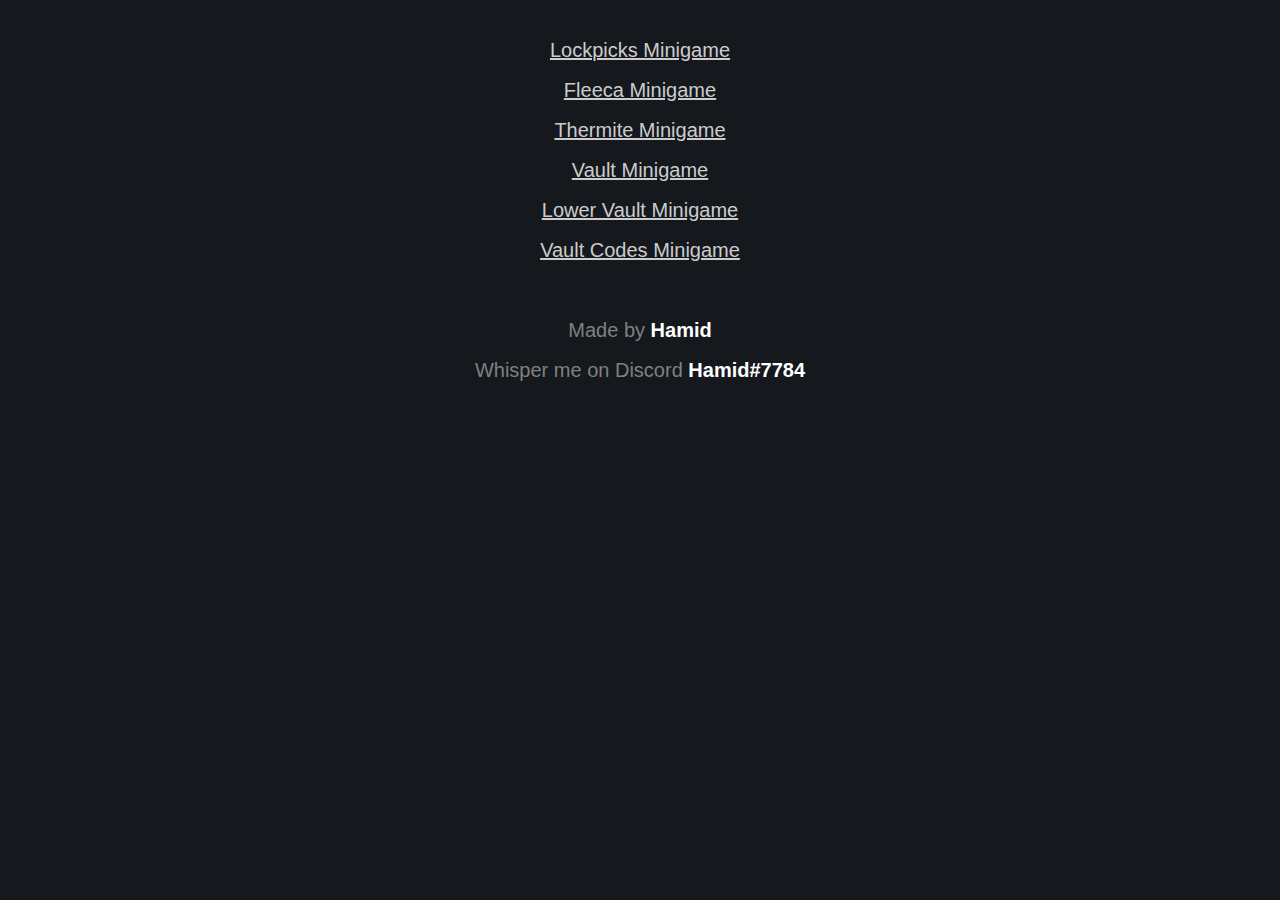
<file: index.html>
<html lang="en"><head>
    <meta charset="utf-8">
    <title>NoPixel Minigames</title>
    <meta name="description" content="Play the NoPixel Minigames.">
    <link rel="canonical" href="https://sharkiller.ddns.net/nopixel_minigame/">
    <meta name="viewport" content="width=device-width, initial-scale=0.4">
    <link rel="icon" type="image/png" href="favicon.ico" sizes="32x32">
    <style>
        body{
            background-color: #15181d;
            margin: 30px auto;
        }
        .credits{
            line-height: 40px;
            font-size: 20px;
            font-family: sans-serif;
            text-align: center;
            color: gray;
        }
        .credits a{
            color: #ccc;
        }
        .credits b{
            color: white;
        }
    </style>
    <script type="text/javascript" async="" src="https://www.google-analytics.com/analytics.js"></script><script async="" src="https://www.googletagmanager.com/gtag/js?id=UA-52394643-1"></script>
    <script>
        window.dataLayer = window.dataLayer || [];
        function gtag(){dataLayer.push(arguments);}
        gtag('js', new Date());
        gtag('config', 'UA-52394643-1');
    </script>
</head>
<body cz-shortcut-listen="true">
<div class="credits">
    <a href="lockpicks/">Lockpicks Minigame</a><br>
    <a href="fleeca/">Fleeca Minigame</a><br>
    <a href="thermite/">Thermite Minigame</a><br>
    <a href="vault/">Vault Minigame</a><br>
    <a href="lowervault/">Lower Vault Minigame</a><br>
    <a href="vaultcodes/">Vault Codes Minigame</a><br><br>
    Made by <b>Hamid</b><br>Whisper me on Discord <b>Hamid#7784</b>
</div>

</body></html>
</file>
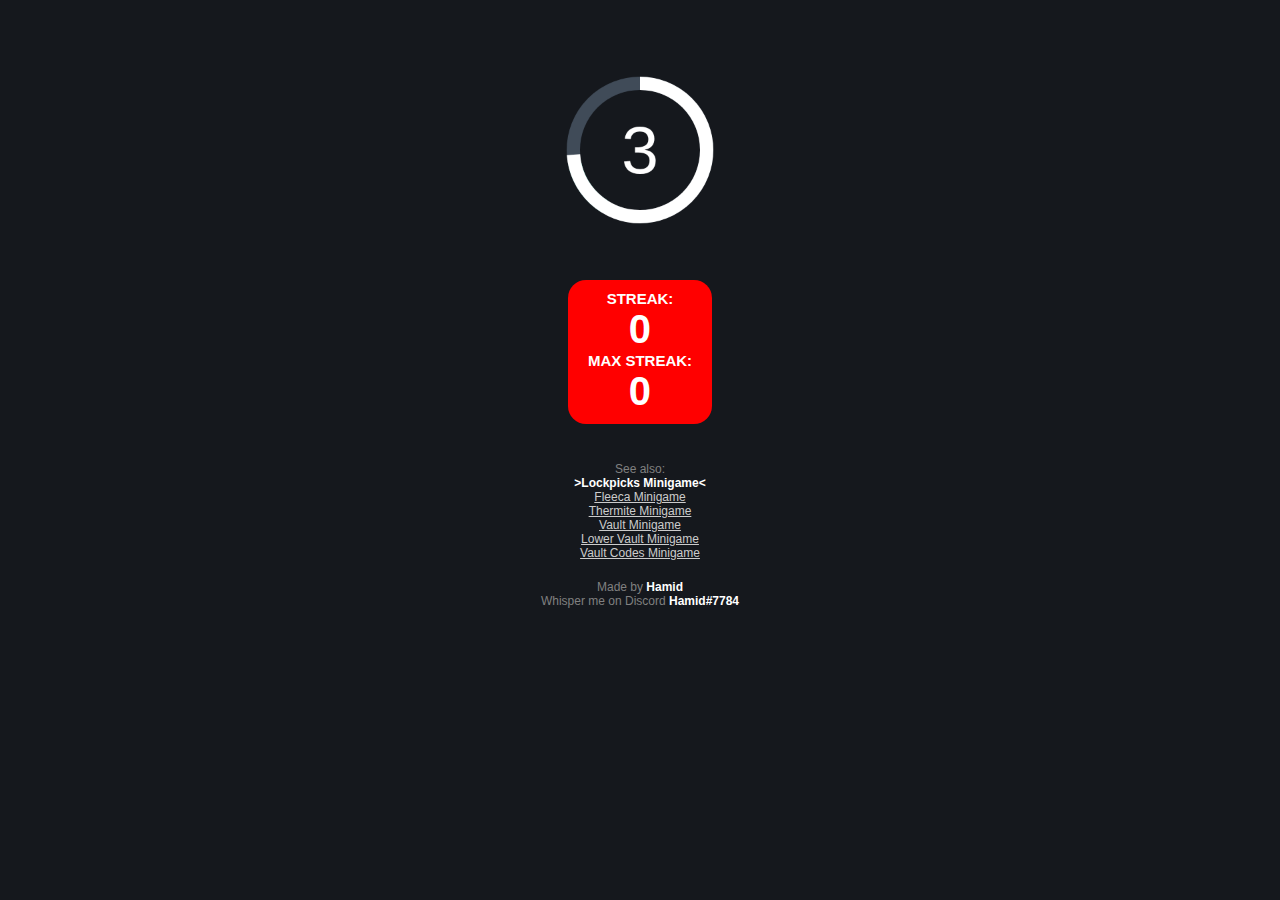
<file: lockpicks/index.html>
<!DOCTYPE html>
<html lang="en"><head>
    <meta charset="UTF-8">
    <title>NoPixel Lockpicks Minigame</title>
	<meta name="description" content="Play the NoPixel Lockpicks Minigame to test your speed and get the maximum streak.">
	<link rel="canonical" href="https://sharkiller.ddns.net/nopixel_minigame/lockpicks/">
	<meta name="viewport" content="width=device-width, initial-scale=1">
    <link rel="icon" type="image/png" href="favicon.ico" sizes="32x32">
    <link rel="stylesheet" type="text/css" href="minigame.css?v=20210530">
    <script type="text/javascript" async="" src="https://www.google-analytics.com/analytics.js"></script><script defer="" src="minigame.js?v=20210530"></script>
    <script async="" src="https://www.googletagmanager.com/gtag/js?id=UA-52394643-1"></script>
    <script>
        window.dataLayer = window.dataLayer || [];
        function gtag(){dataLayer.push(arguments);}
        gtag('js', new Date());
        gtag('config', 'UA-52394643-1');
    </script>
</head>
<body cz-shortcut-listen="true">
    <canvas id="canvas" width="300" height="300"></canvas>
    <div class="stats wrong">
        <div class="text">Streak:</div>
        <div class="value streak">0</div>
        <div class="text">Max streak:</div>
        <div class="value max-streak">0</div>
    </div>
    <br>
    <div class="credits">See also:<br>
        <b>&gt;Lockpicks Minigame&lt;</b><br>
        <a href="../fleeca/">Fleeca Minigame</a><br>
        <a href="../thermite/">Thermite Minigame</a><br>
        <a href="../vault/">Vault Minigame</a><br>
        <a href="../lowervault/">Lower Vault Minigame</a><br>
        <a href="../vaultcodes/">Vault Codes Minigame</a><br>
    </div>
    <div class="credits">Made by <b>Hamid</b><br>Whisper me on Discord <b>Hamid#7784</b></div>

</body></html>
</file>
<file: lockpicks/minigame.css>
body{
    background-color: #15181d;
}

#canvas {
    display: block;
    margin: 50px auto;
    width: 200px;
}

.stats{
    width: -moz-fit-content;
    width: fit-content;
    margin: -20px auto auto;
    background-color: green;
    padding: 10px 20px;
    border-radius: 18px;
}
.stats.wrong{
    background-color: red;
}
.stats .text{
    text-align: center;
    font-size: 15px;
    font-family: sans-serif;
    font-weight: bold;
    text-transform: uppercase;
    color: white;
    border-radius: 18px;
}
.stats .value{
    text-align: center;
    font-size: 40px;
    font-family: sans-serif;
    font-weight: bold;
    color: white;
}

.credits{
    font-family: sans-serif;
    text-align: center;
    color: gray;
    margin: 20px auto;
    width: 100%;
    font-size: 12px;
}
.credits b{
    color: white;
}
.credits a{
    color: #ccc;
}
</file>
